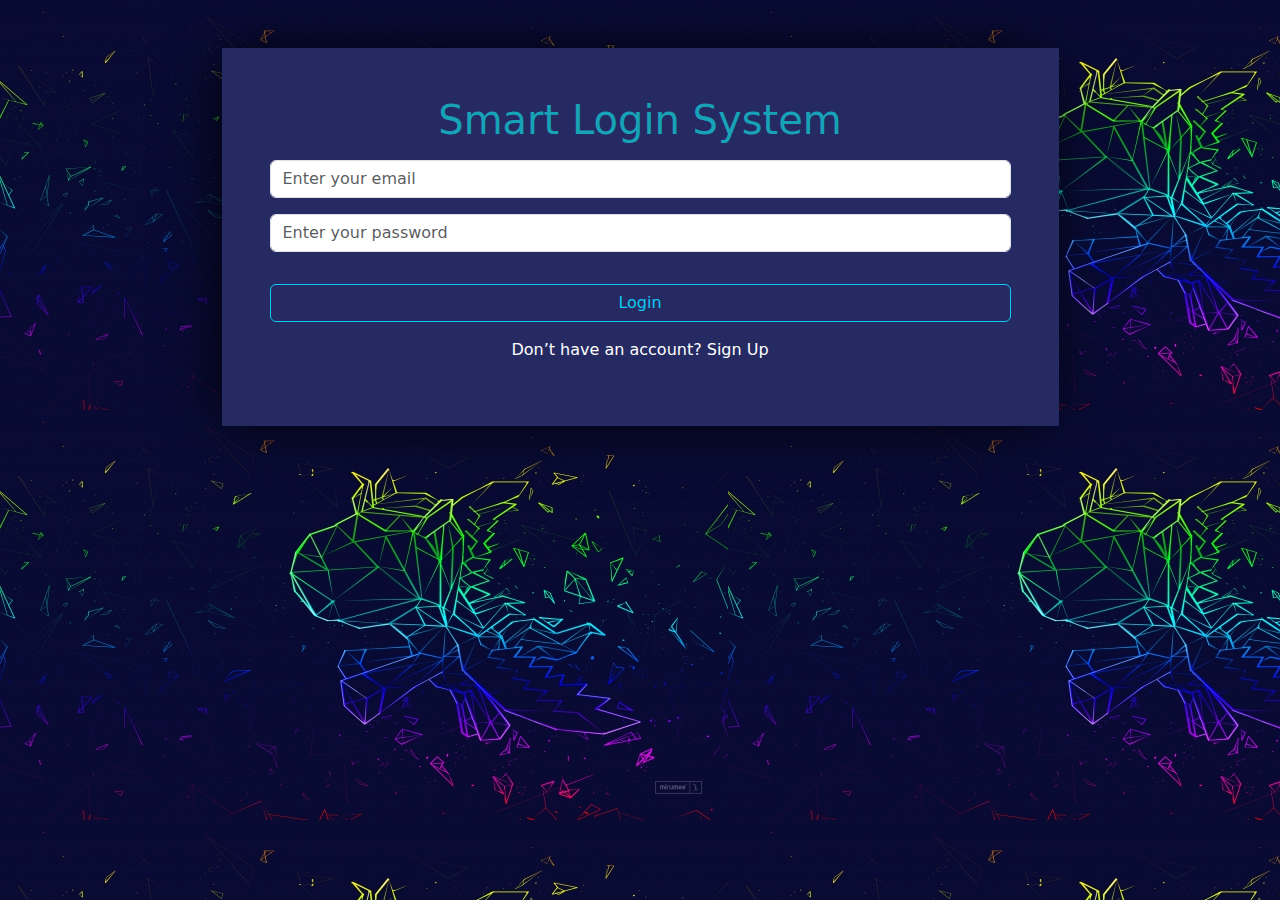
<file: index.html>
<!DOCTYPE html>
<html lang="en">
<head>
    <meta charset="UTF-8">
    <meta name="viewport" content="width=device-width, initial-scale=1.0">
    <link rel="stylesheet" href="css/bootstrap.min.css">
    <link rel="stylesheet" href="css/all.min.css">
    <link rel="stylesheet" href="css/style.css">
    <link rel="shortcut icon" href="imgs/favicon.ico" type="image/x-icon">
    <title>Notes App</title>
</head>
<body>
    <div class="container text-center my-5">
        <div class="box w-75 m-auto p-5 mt-5">
            <h1>Smart Login System</h1>
            <input type="email" id="loginEmail" class="form-control my-3" placeholder="Enter your email">
            <input type="password" id="loginPassword" class="form-control my-3" placeholder="Enter your password">
            <p id="alertMsg"></p>
            <button id="btnLogin" class="btn btn-outline-info w-100 my-3">Login</button>
            <p class="text-white">Don’t have an account? <a href="signup.html" class="text-white">Sign Up</a></p>
        </div>
    </div>
    <script src="js/login.js"></script>
</body>
</html>
</file>
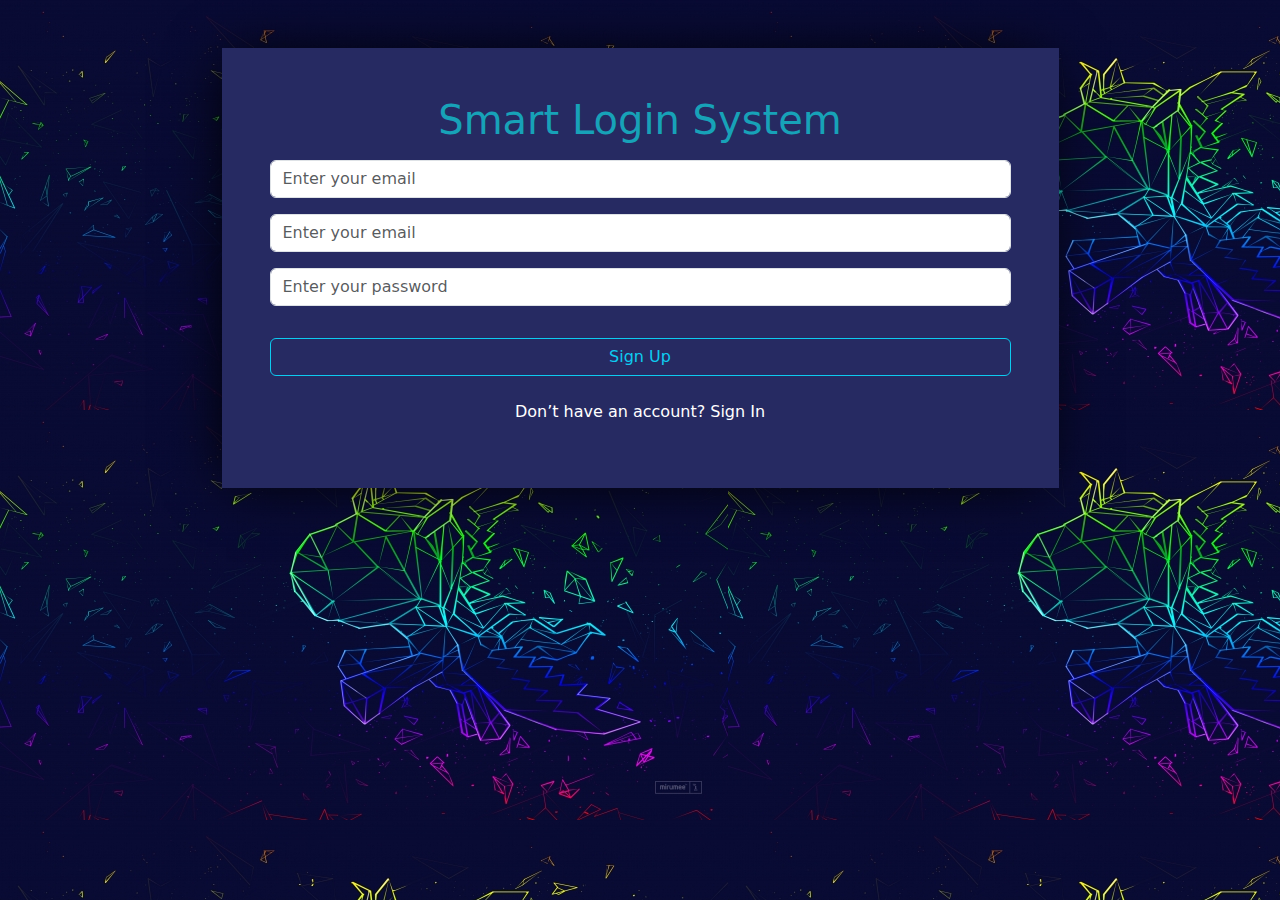
<file: signup.html>
<!DOCTYPE html>
<html lang="en">
<head>
    <meta charset="UTF-8">
    <meta name="viewport" content="width=device-width, initial-scale=1.0">
    <link rel="stylesheet" href="css/bootstrap.min.css">
    <link rel="stylesheet" href="css/all.min.css">
    <link rel="stylesheet" href="css/signup.css">
    <link rel="shortcut icon" href="imgs/favicon.ico" type="image/x-icon">
    <title>Notes App</title>
</head>
<body>
    <div class="container text-center my-5">
        <div class="box w-75 m-auto p-5">
            <h1>Smart Login System</h1>
            <input type="email" id="signupUsername" class="form-control my-3" placeholder="Enter your email">
            <input type="email" id="signupEmail" class="form-control my-3" placeholder="Enter your email">
            <input type="password" id="signupPassword" class="form-control my-3" placeholder="Enter your password">
            <p id="alertMsg"></p>
            <button id="btnSignup" class="btn btn-outline-info w-100 my-3">Sign Up</button>
            <p class="text-white mt-2">Don’t have an account? <a href="index.html" class="text-white">Sign In</a></p>
        </div>
    </div>

    <script src="js/signUp.js"></script>
</body>
</html>
</file>
<file: css/style.css>
*{
    padding: 0;
    margin: 0;
    box-sizing: border-box;
}
body{
    background-image: url(../imgs/bg1.jpg);
}
.box{
    background: #262a62;
}
h1{
    color: #17a2b8;
}
a{
    text-decoration: none;
}
a:hover{
    text-decoration: underline;
}
.box {
    box-shadow: -5px 2px 54px -9px rgba(0, 0, 0, 1);
}
</file>
<file: css/signup.css>
*{
    padding: 0;
    margin: 0;
    box-sizing: border-box;
}
body{
    background-image: url(../imgs/bg1.jpg);
}
.box{
    background: #262a62;
}
h1{
    color: #17a2b8;
}
a{
    text-decoration: none;
}
a:hover{
    text-decoration: underline;
}
.box {
    box-shadow: -5px 2px 54px -9px rgba(0, 0, 0, 1);
}
</file>
